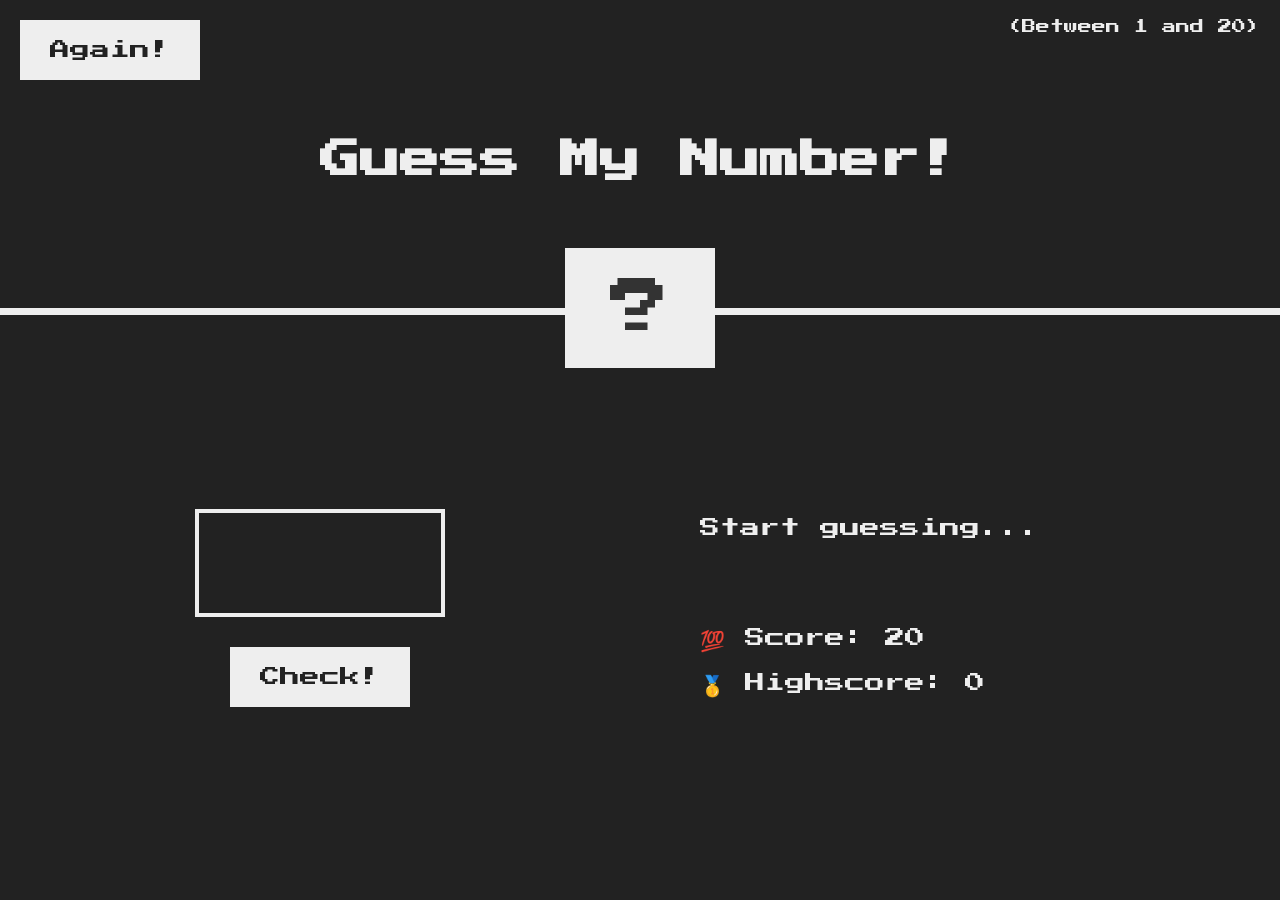
<file: Project- Guess My Number/index.html>
<!doctype html>
<html lang="en">
  <head>
    <meta charset="UTF-8" />
    <meta name="viewport" content="width=device-width, initial-scale=1.0" />
    <meta http-equiv="X-UA-Compatible" content="ie=edge" />
    <link rel="stylesheet" href="style.css" />
    <title>Guess My Number!</title>
  </head>
  <body>
    <header>
      <h1>Guess My Number!</h1>
      <p class="between">(Between 1 and 20)</p>
      <button class="btn again">Again!</button>
      <div class="number">?</div>
    </header>

    <main>
      <section class="left">
        <input type="number" class="guess" />
        <button class="btn check">Check!</button>
      </section>

      <section class="right">
        <p class="message">Start guessing...</p>

        <p class="label-score">💯 Score: <span class="score">20</span></p>

        <p class="label-highscore">
          🥇 Highscore: <span class="highscore">0</span>
        </p>
      </section>
    </main>
    <script src="script.js"></script>
  </body>
</html>
</file>
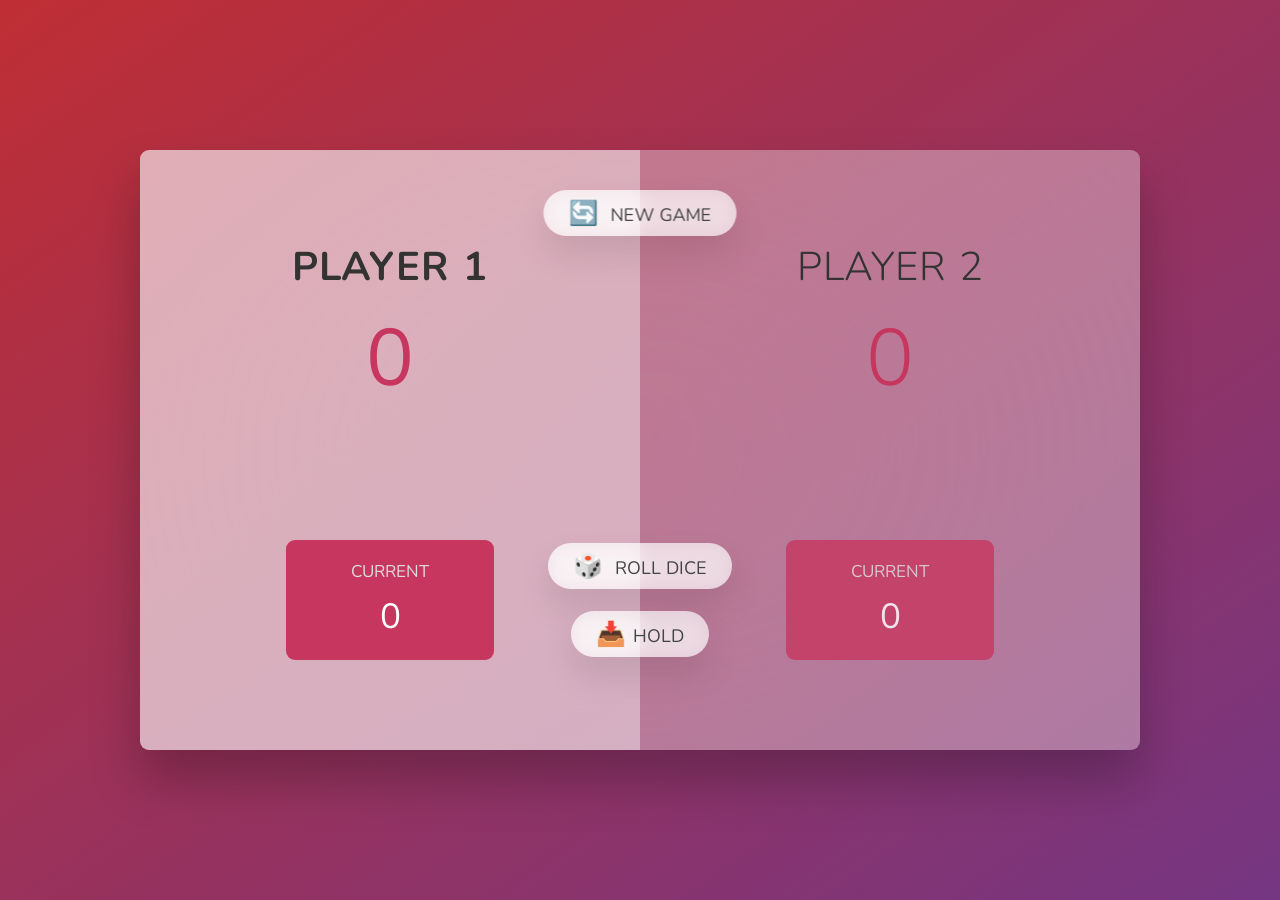
<file: Project-Pig Game/index.html>
<!doctype html>
<html lang="en">
  <head>
    <meta charset="UTF-8" />
    <meta name="viewport" content="width=device-width, initial-scale=1.0" />
    <title>Pig Game</title>
    <link rel="stylesheet" href="style.css" />
  </head>
  <body>
    <main>
      <section class="player player--0 player--active">
        <h2 class="name" id="name--0">PLAYER 1</h2>
        <p class="score" id="score--0">26</p>

        <div class="current">
          <p class="current-label">CURRENT</p>
          <p class="current-score" id="current--0">0</p>
        </div>
      </section>

      <section class="player player--1">
        <h2 class="name" id="name--1">PLAYER 2</h2>
        <p class="score" id="score--1">43</p>

        <div class="current">
          <p class="current-label">CURRENT</p>
          <p class="current-score" id="current--1">0</p>
        </div>
      </section>

      <img src="dice-5.png" alt="playing dice" class="dice" />
      <button class="btn btn--new">🔄️ NEW GAME</button>
      <button class="btn btn--roll">🎲 ROLL DICE</button>
      <button class="btn btn--hold">📥HOLD</button>
    </main>
    <script src="script.js"></script>
  </body>
</html>
</file>
<file: Project- Guess My Number/style.css>
@import url('https://fonts.googleapis.com/css?family=Press+Start+2P&display=swap');

* {
  margin: 0;
  padding: 0;
  box-sizing: inherit;
}

html {
  font-size: 62.5%;
  box-sizing: border-box;
}

body {
  font-family: 'Press Start 2P', sans-serif;
  color: #eee;
  background-color: #222;
  /* background-color: #60b347; */
}

/* LAYOUT */
header {
  position: relative;
  height: 35vh;
  border-bottom: 7px solid #eee;
}

main {
  height: 65vh;
  color: #eee;
  display: flex;
  align-items: center;
  justify-content: space-around;
}

.left {
  width: 52rem;
  display: flex;
  flex-direction: column;
  align-items: center;
}

.right {
  width: 52rem;
  font-size: 2rem;
}

/* ELEMENTS STYLE */
h1 {
  font-size: 4rem;
  text-align: center;
  position: absolute;
  width: 100%;
  top: 52%;
  left: 50%;
  transform: translate(-50%, -50%);
}

.number {
  background: #eee;
  color: #333;
  font-size: 6rem;
  width: 15rem;
  padding: 3rem 0rem;
  text-align: center;
  position: absolute;
  bottom: 0;
  left: 50%;
  transform: translate(-50%, 50%);
}

.between {
  font-size: 1.4rem;
  position: absolute;
  top: 2rem;
  right: 2rem;
}

.again {
  position: absolute;
  top: 2rem;
  left: 2rem;
}

.guess {
  background: none;
  border: 4px solid #eee;
  font-family: inherit;
  color: inherit;
  font-size: 5rem;
  padding: 2.5rem;
  width: 25rem;
  text-align: center;
  display: block;
  margin-bottom: 3rem;
}

.btn {
  border: none;
  background-color: #eee;
  color: #222;
  font-size: 2rem;
  font-family: inherit;
  padding: 2rem 3rem;
  cursor: pointer;
}

.btn:hover {
  background-color: #ccc;
}

.message {
  margin-bottom: 8rem;
  height: 3rem;
}

.label-score {
  margin-bottom: 2rem;
}
</file>
<file: Project-Pig Game/style.css>
@import url("https://fonts.googleapis.com/css2?family=Nunito&display=swap");

* {
  margin: 0;
  padding: 0;
  box-sizing: inherit;
}

html {
  font-size: 62.5%;
  box-sizing: border-box;
}

body {
  font-family: "Nunito", sans-serif;
  font-weight: 400;
  height: 100vh;
  color: #333;
  background-image: linear-gradient(to top left, #753682 0%, #bf2e34 100%);
  display: flex;
  align-items: center;
  justify-content: center;
}

/* LAYOUT */
main {
  position: relative;
  width: 100rem;
  height: 60rem;
  background-color: rgba(255, 255, 255, 0.35);
  backdrop-filter: blur(200px);
  filter: blur();
  box-shadow: 0 3rem 5rem rgba(0, 0, 0, 0.25);
  border-radius: 9px;
  overflow: hidden;
  display: flex;
}

.player {
  flex: 50%;
  padding: 9rem;
  display: flex;
  flex-direction: column;
  align-items: center;
  transition: all 0.75s;
}

/* ELEMENTS */
.name {
  position: relative;
  font-size: 4rem;
  text-transform: uppercase;
  letter-spacing: 1px;
  word-spacing: 2px;
  font-weight: 300;
  margin-bottom: 1rem;
}

.score {
  font-size: 8rem;
  font-weight: 300;
  color: #c7365f;
  margin-bottom: auto;
}

.player--active {
  background-color: rgba(255, 255, 255, 0.4);
}
.player--active .name {
  font-weight: 700;
}
.player--active .score {
  font-weight: 400;
}

.player--active .current {
  opacity: 1;
}

.current {
  background-color: #c7365f;
  opacity: 0.8;
  border-radius: 9px;
  color: #fff;
  width: 65%;
  padding: 2rem;
  text-align: center;
  transition: all 0.75s;
}

.current-label {
  text-transform: uppercase;
  margin-bottom: 1rem;
  font-size: 1.7rem;
  color: #ddd;
}

.current-score {
  font-size: 3.5rem;
}

/* ABSOLUTE POSITIONED ELEMENTS */
.btn {
  position: absolute;
  left: 50%;
  transform: translateX(-50%);
  color: #444;
  background: none;
  border: none;
  font-family: inherit;
  font-size: 1.8rem;
  text-transform: uppercase;
  cursor: pointer;
  font-weight: 400;
  transition: all 0.2s;

  background-color: white;
  background-color: rgba(255, 255, 255, 0.6);
  backdrop-filter: blur(10px);

  padding: 0.7rem 2.5rem;
  border-radius: 50rem;
  box-shadow: 0 1.75rem 3.5rem rgba(0, 0, 0, 0.1);
}

.btn::first-letter {
  font-size: 2.4rem;
  display: inline-block;
  margin-right: 0.7rem;
}

.btn--new {
  top: 4rem;
}
.btn--roll {
  top: 39.3rem;
}
.btn--hold {
  top: 46.1rem;
}

.btn:active {
  transform: translate(-50%, 3px);
  box-shadow: 0 1rem 2rem rgba(0, 0, 0, 0.15);
}

.btn:focus {
  outline: none;
}

.dice {
  position: absolute;
  left: 50%;
  top: 16.5rem;
  transform: translateX(-50%);
  height: 10rem;
  box-shadow: 0 2rem 5rem rgba(0, 0, 0, 0.2);
}

.player--winner {
  background-color: #2f2f2f;
}

.player--winner .name {
  font-weight: 700;
  color: #c7365f;
}

.hidden {
  display: none;
}
</file>
